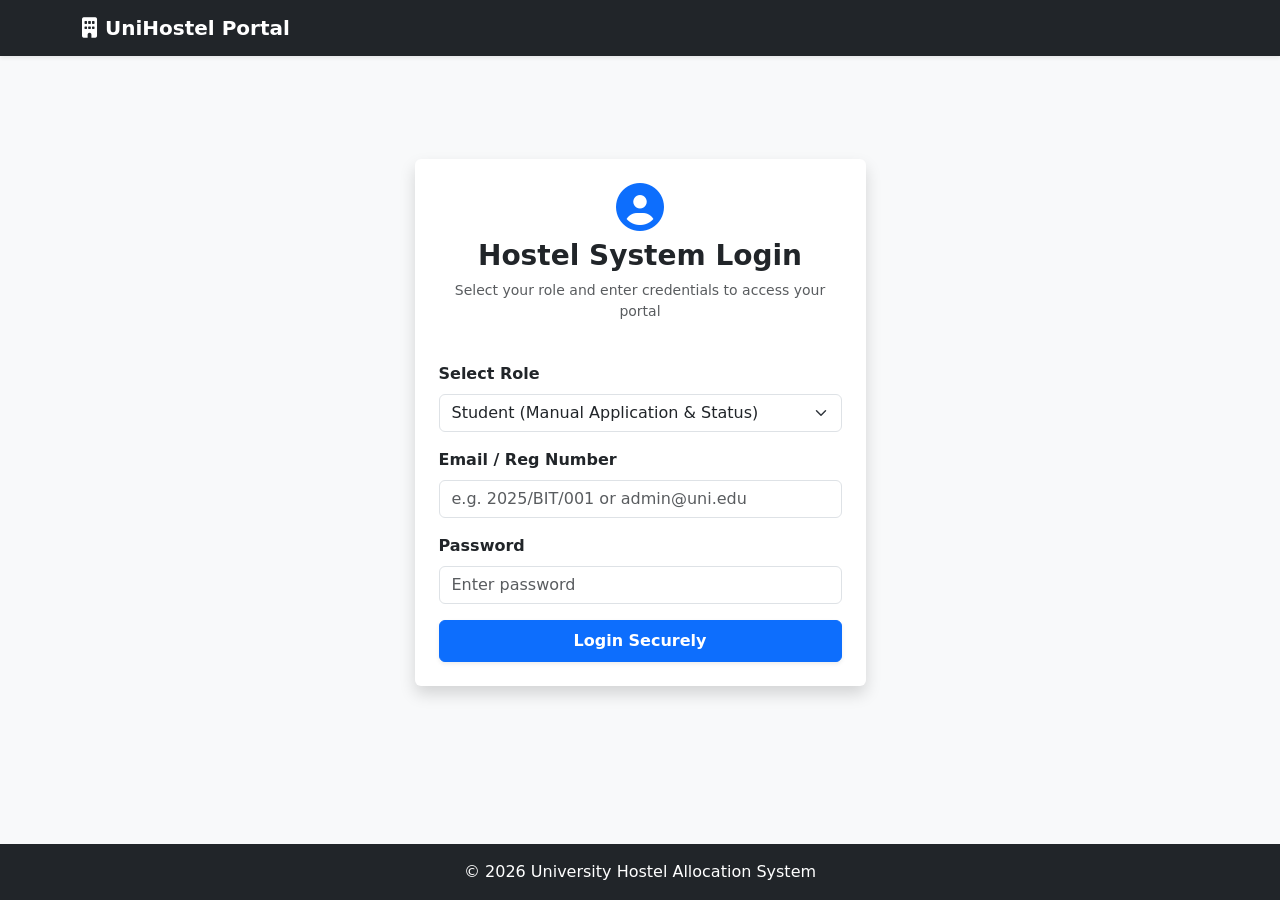
<file: index.html>
<!DOCTYPE html>
<html lang="en">
<head>
    <meta charset="UTF-8">
    <meta name="viewport" content="width=device-width, initial-scale=1.0">
    <title>University Hostel Allocation System - Login</title>
    <link href="https://cdn.jsdelivr.net/npm/bootstrap@5.3.0/dist/css/bootstrap.min.css" rel="stylesheet">
    <link rel="stylesheet" href="https://cdnjs.cloudflare.com/ajax/libs/font-awesome/6.4.0/css/all.min.css">
</head>
<body class="bg-light d-flex flex-column min-vh-100">

    <nav class="navbar navbar-dark bg-dark shadow-sm">
        <div class="container">
            <span class="navbar-brand fw-bold"><i class="fas fa-building me-2"></i>UniHostel Portal</span>
        </div>
    </nav>

    <div class="container my-auto py-5">
        <div class="row justify-content-center">
            <div class="col-md-5">
                <div class="card shadow border-0 p-4">
                    <div class="text-center mb-4">
                        <i class="fas fa-user-circle fa-3x text-primary mb-2"></i>
                        <h3 class="fw-bold">Hostel System Login</h3>
                        <p class="text-muted small">Select your role and enter credentials to access your portal</p>
                    </div>

                    <form id="loginForm">
                        <div class="mb-3">
                            <label for="loginRole" class="form-label fw-bold">Select Role</label>
                            <select class="form-select" id="loginRole" required>
                                <option value="student">Student (Manual Application & Status)</option>
                                <option value="admin">Admin / Warden (Review & Reports)</option>
                            </select>
                        </div>
                        <div class="mb-3">
                            <label for="userEmail" class="form-label fw-bold">Email / Reg Number</label>
                            <input type="text" class="form-control" id="userEmail" placeholder="e.g. 2025/BIT/001 or admin@uni.edu" required>
                        </div>
                        <div class="mb-3">
                            <label for="userPassword" class="form-label fw-bold">Password</label>
                            <input type="password" class="form-control" id="userPassword" placeholder="Enter password" required>
                        </div>
                        <button type="submit" class="btn btn-primary w-100 py-2 fw-bold shadow-sm">Login Securely</button>
                    </form>
                </div>
            </div>
        </div>
    </div>

    <footer class="bg-dark text-white text-center py-3 mt-auto">
        <p class="mb-0">&copy; 2026 University Hostel Allocation System</p>
    </footer>

    <script>
        document.getElementById('loginForm').addEventListener('submit', function(e) {
            e.preventDefault();
            const role = document.getElementById('loginRole').value;
            const identifier = document.getElementById('userEmail').value;

            // Save login state locally
            localStorage.setItem('uniHostelUser', identifier);
            localStorage.setItem('uniHostelRole', role);

            if (role === 'student') {
                window.location.href = 'student-dashboard.html';
            } else {
                window.location.href = 'admin-dashboard.html';
            }
        });
    </script>
    <script src="https://cdn.jsdelivr.net/npm/bootstrap@5.3.0/dist/js/bootstrap.bundle.min.js"></script>
</body>
</html>
</file>
